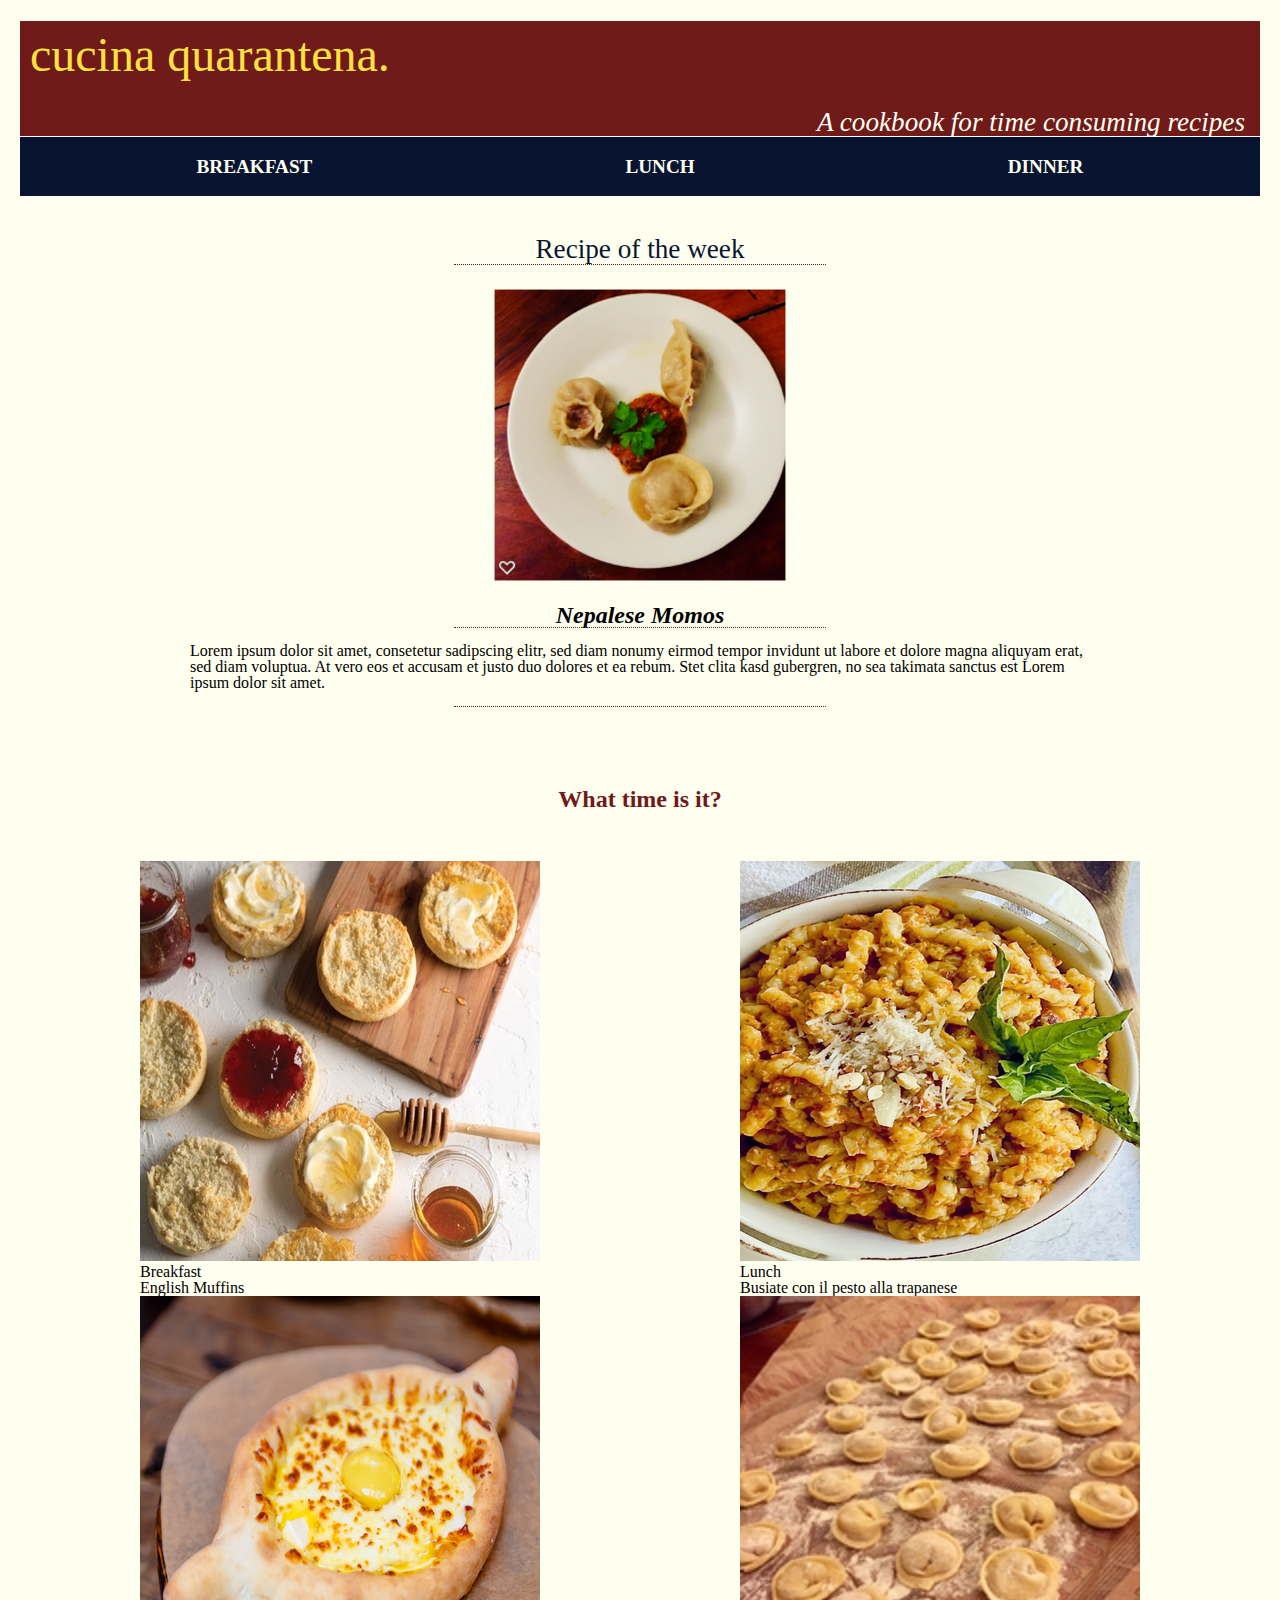
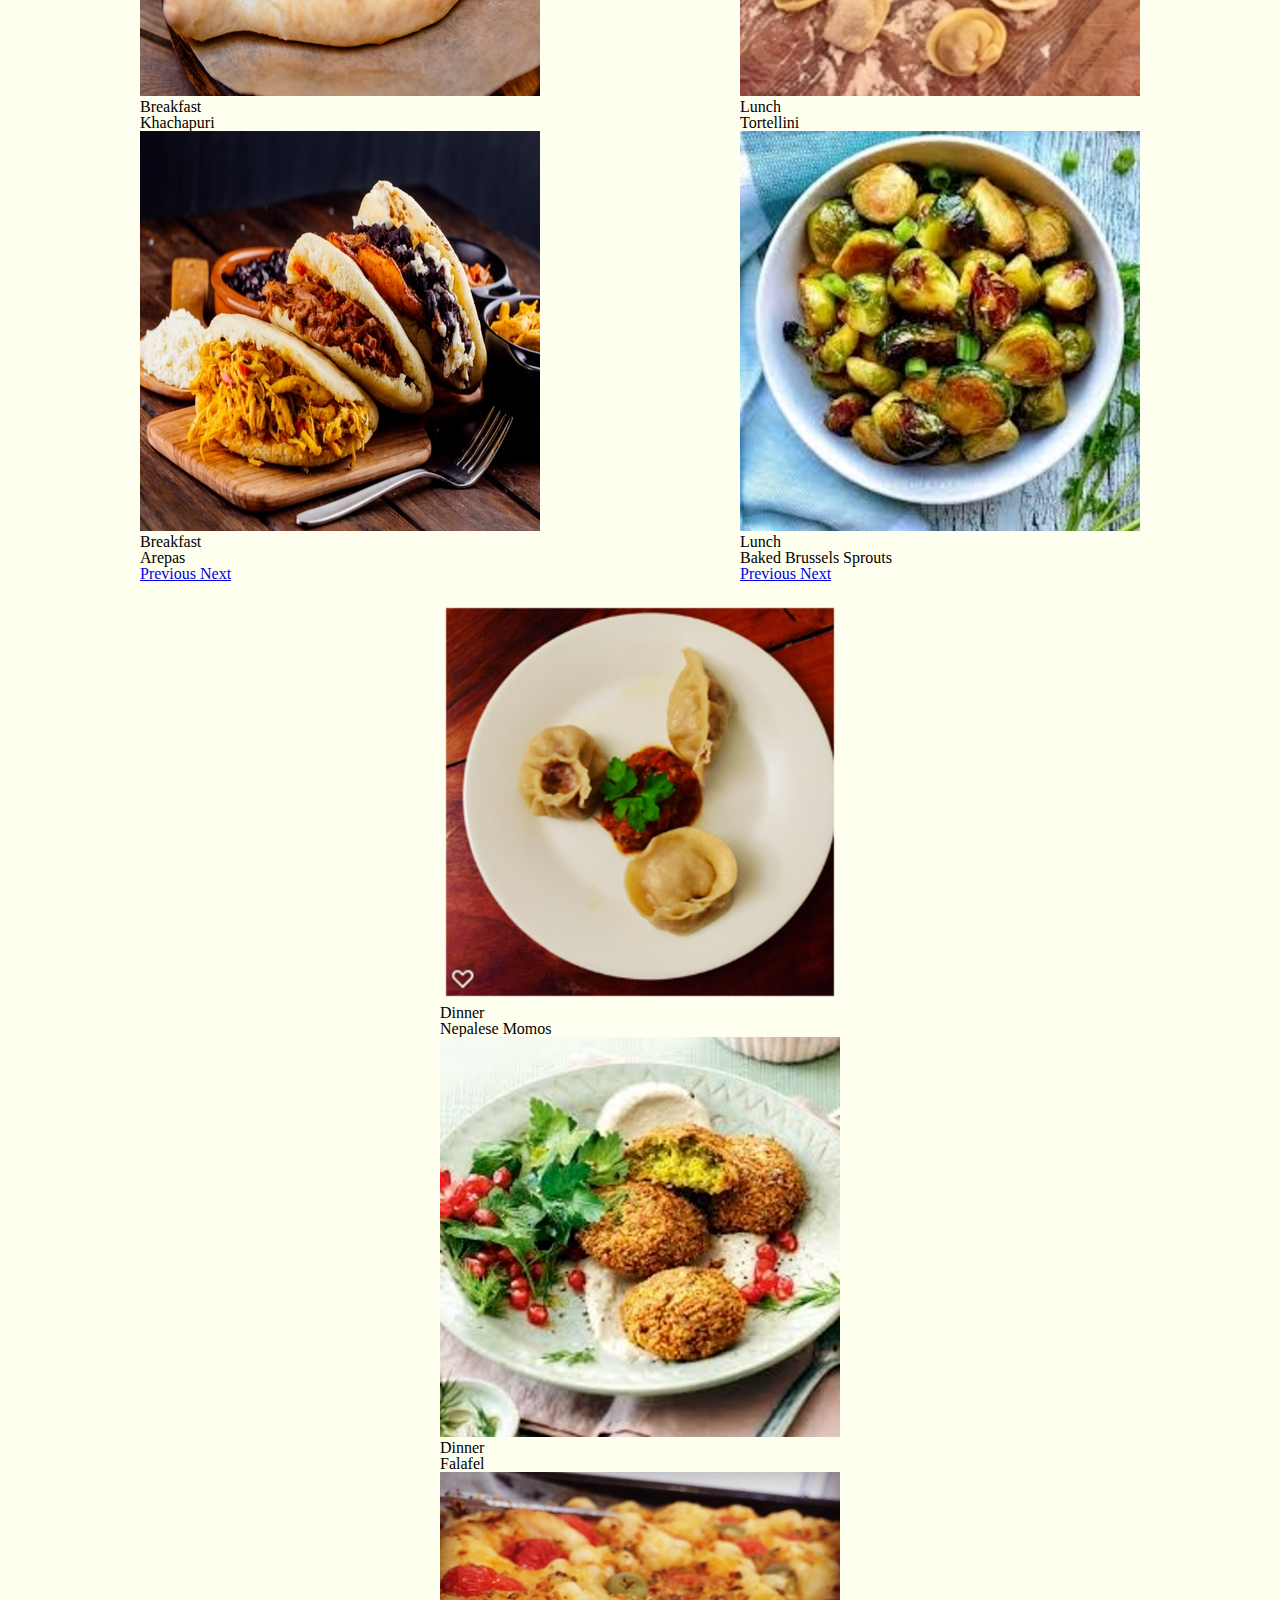
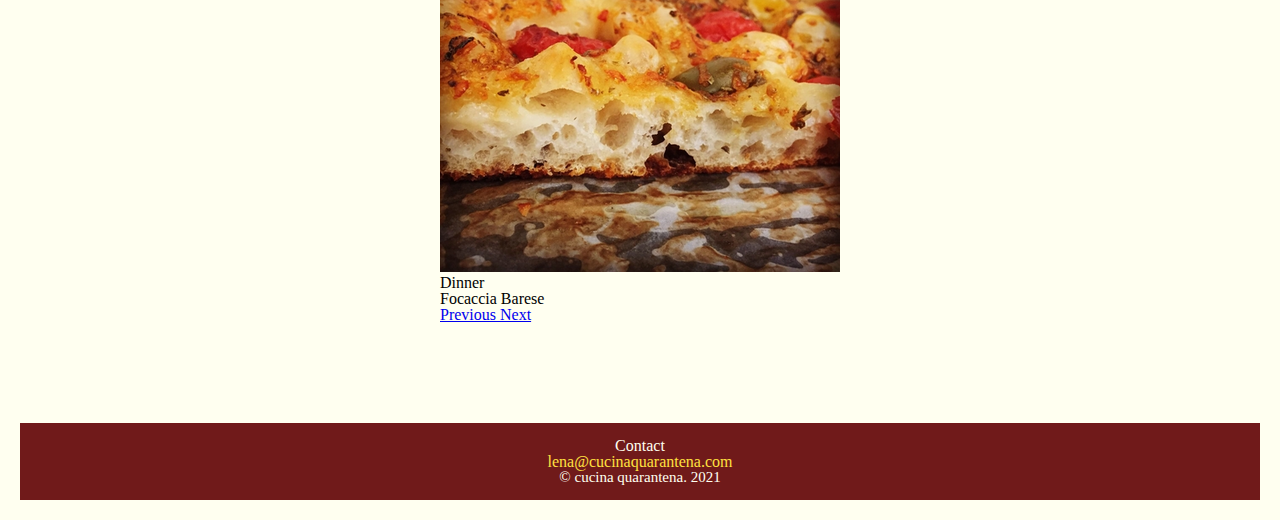
<file: index.html>
<!DOCTYPE html>
<html lang="en">
  <head>
    <meta charset="UTF-8" />
    <meta charset="utf-8" />
    <meta
      name="viewport"
      content="width=device-width, initial-scale=1, shrink-to-fit=no"
    />
    <!-- Bootstrap CSS -->

    <link
      rel="stylesheet"
      href="https://stackpath.bootstrapcdn.com/bootstrap/4.1.3/css/bootstrap.min.css"
      integrity="sha384-MCw98/SFnGE8fJT3GXwEOngsV7Zt27NXFoaoApmYm81iuXoPkFOJwJ8ERdknLPMO"
      crossorigin="anonymous"
    />
    <link rel="stylesheet" href="src/styles.css" />
    <title>cucina quarantena</title>
  </head>

  <body>
    <div class="content">

      <header>
        <div class="container__header">
          <div class="header__title">
            <a class="link__header" href="index.html"> <h1>cucina quarantena.</h1></a>
          </div>
          <div class="header__subtitle">
            <h3>A cookbook for time consuming recipes</h3>
          </div>
        </div>

        <nav class="navbar navbar-fixed-top">
          <a class="menu__item" href="category_breakfast.html">Breakfast</a>
          <a class="menu__item" href="category_lunch.html">Lunch</a>
          <a class="menu__item" href="category_dinner.html">dinner</a>
        </nav>
      </header>


      <main>

        <section class="recipeoftheweek__container">
          <div class="recipeoftheweek__title">
            <p>Recipe of the week</p>
          </div>
          <hr />
          <div class="recipe__img__container">
            <a href="Recipe_article.html"> <img
              src="src\img\momos300x300.png"
              alt="..."
              class="recipe__img"
            />
          </a>
          </div>
          <div class="recipe__title">
            <p>Nepalese Momos</p>
          </div>
          <hr />
          <div class="recipe__description">
            Lorem ipsum dolor sit amet, consetetur sadipscing elitr, sed diam
            nonumy eirmod tempor invidunt ut labore et dolore magna aliquyam
            erat, sed diam voluptua. At vero eos et accusam et justo duo dolores et ea rebum.
            Stet clita kasd gubergren, no sea takimata sanctus est Lorem ipsum dolor sit amet.
          </div>
          <hr />
        </section>


          <div class="section__title">
            <p>What time is it?</p>
          </div>
          <div class="container__carousels">

            <div id="carouselExampleControls0" class="carousel slide" data-ride="carousel" data-interval="8000">
              <ol class="carousel-indicators">
                <li data-target="#carouselExampleCaptions" data-slide-to="0" class="active"></li>
                <li data-target="#carouselExampleCaptions" data-slide-to="1"></li>
                <li data-target="#carouselExampleCaptions" data-slide-to="2"></li>
              </ol>
              <div class="carousel-inner">
                <div class="carousel-item active">
                  <img class="d-block w-100" src="src\img\english-muffins-400.png" alt="First slide">
                  <div class="carousel-caption d-none d-md-block">
                    <h5>Breakfast</h5>
                    <p>English Muffins</p>
                  </div>
                </div>
               <div class="carousel-item">
                 <img class="d-block w-100" src="src\img\khachapuri400.png" alt="Second slide">
                 <div class="carousel-caption d-none d-md-block">
                   <h5>Breakfast</h5>
                   <p>Khachapuri</p>
                 </div>
              </div>
              <div class="carousel-item">
                <img class="d-block w-100" src="src\img\arepas400.png" alt="Third slide">
                <div class="carousel-caption d-none d-md-block">
                  <h5>Breakfast</h5>
                  <p>Arepas</p>
                </div>
             </div>
         </div>
         <a class="carousel-control-prev" href="#carouselExampleControls0" role="button" data-slide="prev">
          <span class="carousel-control-prev-icon" aria-hidden="true"></span>
          <span class="sr-only">Previous</span>
         </a>
         <a class="carousel-control-next" href="#carouselExampleControls0" role="button" data-slide="next">
         <span class="carousel-control-next-icon" aria-hidden="true"></span>
         <span class="sr-only">Next</span>
         </a>
         </div>


       <div id="carouselExampleControls1" class="carousel slide" data-ride="carousel" data-interval="8000">
         <ol class="carousel-indicators">
           <li data-target="#carouselExampleCaptions" data-slide-to="0" class="active"></li>
           <li data-target="#carouselExampleCaptions" data-slide-to="1"></li>
           <li data-target="#carouselExampleCaptions" data-slide-to="2"></li>
         </ol>
         <div class="carousel-inner">
           <div class="carousel-item active">
             <img class="d-block w-100" src="src\img\busiate-pasta-pesto-trapanese400.png" alt="First slide">
             <div class="carousel-caption d-none d-md-block">
               <h5>Lunch</h5>
               <p>Busiate con il pesto alla trapanese</p>
             </div>
           </div>
          <div class="carousel-item">
            <img class="d-block w-100" src="src\img\tortellini400.png" alt="Second slide">
            <div class="carousel-caption d-none d-md-block">
              <h5>Lunch</h5>
              <p>Tortellini</p>
            </div>
         </div>
         <div class="carousel-item">
           <img class="d-block w-100" src="src\img\brussel_sprouts_400.png" alt="Third slide">
           <div class="carousel-caption d-none d-md-block">
             <h5>Lunch</h5>
             <p>Baked Brussels Sprouts</p>
           </div>
        </div>
    </div>
    <a class="carousel-control-prev" href="#carouselExampleControls1" role="button" data-slide="prev">
     <span class="carousel-control-prev-icon" aria-hidden="true"></span>
     <span class="sr-only">Previous</span>
    </a>
    <a class="carousel-control-next" href="#carouselExampleControls1" role="button" data-slide="next">
    <span class="carousel-control-next-icon" aria-hidden="true"></span>
    <span class="sr-only">Next</span>
    </a>
    </div>

       <div id="carouselExampleControls2" class="carousel slide" data-ride="carousel" data-interval="8000">
         <ol class="carousel-indicators">
           <li data-target="#carouselExampleCaptions" data-slide-to="0" class="active"></li>
           <li data-target="#carouselExampleCaptions" data-slide-to="1"></li>
           <li data-target="#carouselExampleCaptions" data-slide-to="2"></li>
         </ol>
         <div class="carousel-inner">
           <div class="carousel-item active">
             <img class="d-block w-100" src="src\img\momos400.png"  alt="First slide">
             <div class="carousel-caption d-none d-md-block">
               <h5>Dinner</h5>
               <p>Nepalese Momos</p>
             </div>
           </div>
           <div class="carousel-item">
             <img class="d-block w-100" src="src\img\falafel400.png" alt="Second slide">
             <div class="carousel-caption d-none d-md-block">
               <h5>Dinner</h5>
               <p>Falafel</p>
             </div>
           </div>
           <div class="carousel-item">
             <img class="d-block w-100" src="src\img\focaccia400.png" alt="third slide">
             <div class="carousel-caption d-none d-md-block">
               <h5>Dinner</h5>
               <p>Focaccia Barese</p>
             </div>
         </div>
         <a class="carousel-control-prev" href="#carouselExampleControls2" role="button" data-slide="prev">
           <span class="carousel-control-prev-icon" aria-hidden="true"></span>
           <span class="sr-only">Previous</span>
         </a>
         <a class="carousel-control-next" href="#carouselExampleControls2" role="button" data-slide="next">
           <span class="carousel-control-next-icon" aria-hidden="true"></span>
           <span class="sr-only">Next</span>
         </a>
       </div>
     </div>
  </div>

      </main>
    </div>

    <footer class="footer">
      <div class="footer__container">
        <div class="contact">
          <h6>Contact</h6>

            <a class="link__mail" href="mailto:l.ernst3498@gmail.com"
              >lena@cucinaquarantena.com</a
            >
          </p>
        </div>
        <div class="copyright">
          <p>© cucina quarantena. 2021</p>
        </div>
      </div>
    </footer>

    <script src="https://code.jquery.com/jquery-3.3.1.slim.min.js" integrity="sha384-q8i/X+965DzO0rT7abK41JStQIAqVgRVzpbzo5smXKp4YfRvH+8abtTE1Pi6jizo" crossorigin="anonymous"></script>
    <script src="https://cdnjs.cloudflare.com/ajax/libs/popper.js/1.14.3/umd/popper.min.js" integrity="sha384-ZMP7rVo3mIykV+2+9J3UJ46jBk0WLaUAdn689aCwoqbBJiSnjAK/l8WvCWPIPm49" crossorigin="anonymous"></script>
    <script src="https://stackpath.bootstrapcdn.com/bootstrap/4.1.3/js/bootstrap.min.js" integrity="sha384-ChfqqxuZUCnJSK3+MXmPNIyE6ZbWh2IMqE241rYiqJxyMiZ6OW/JmZQ5stwEULTy" crossorigin="anonymous"></script>

  </body>
</html>
</file>
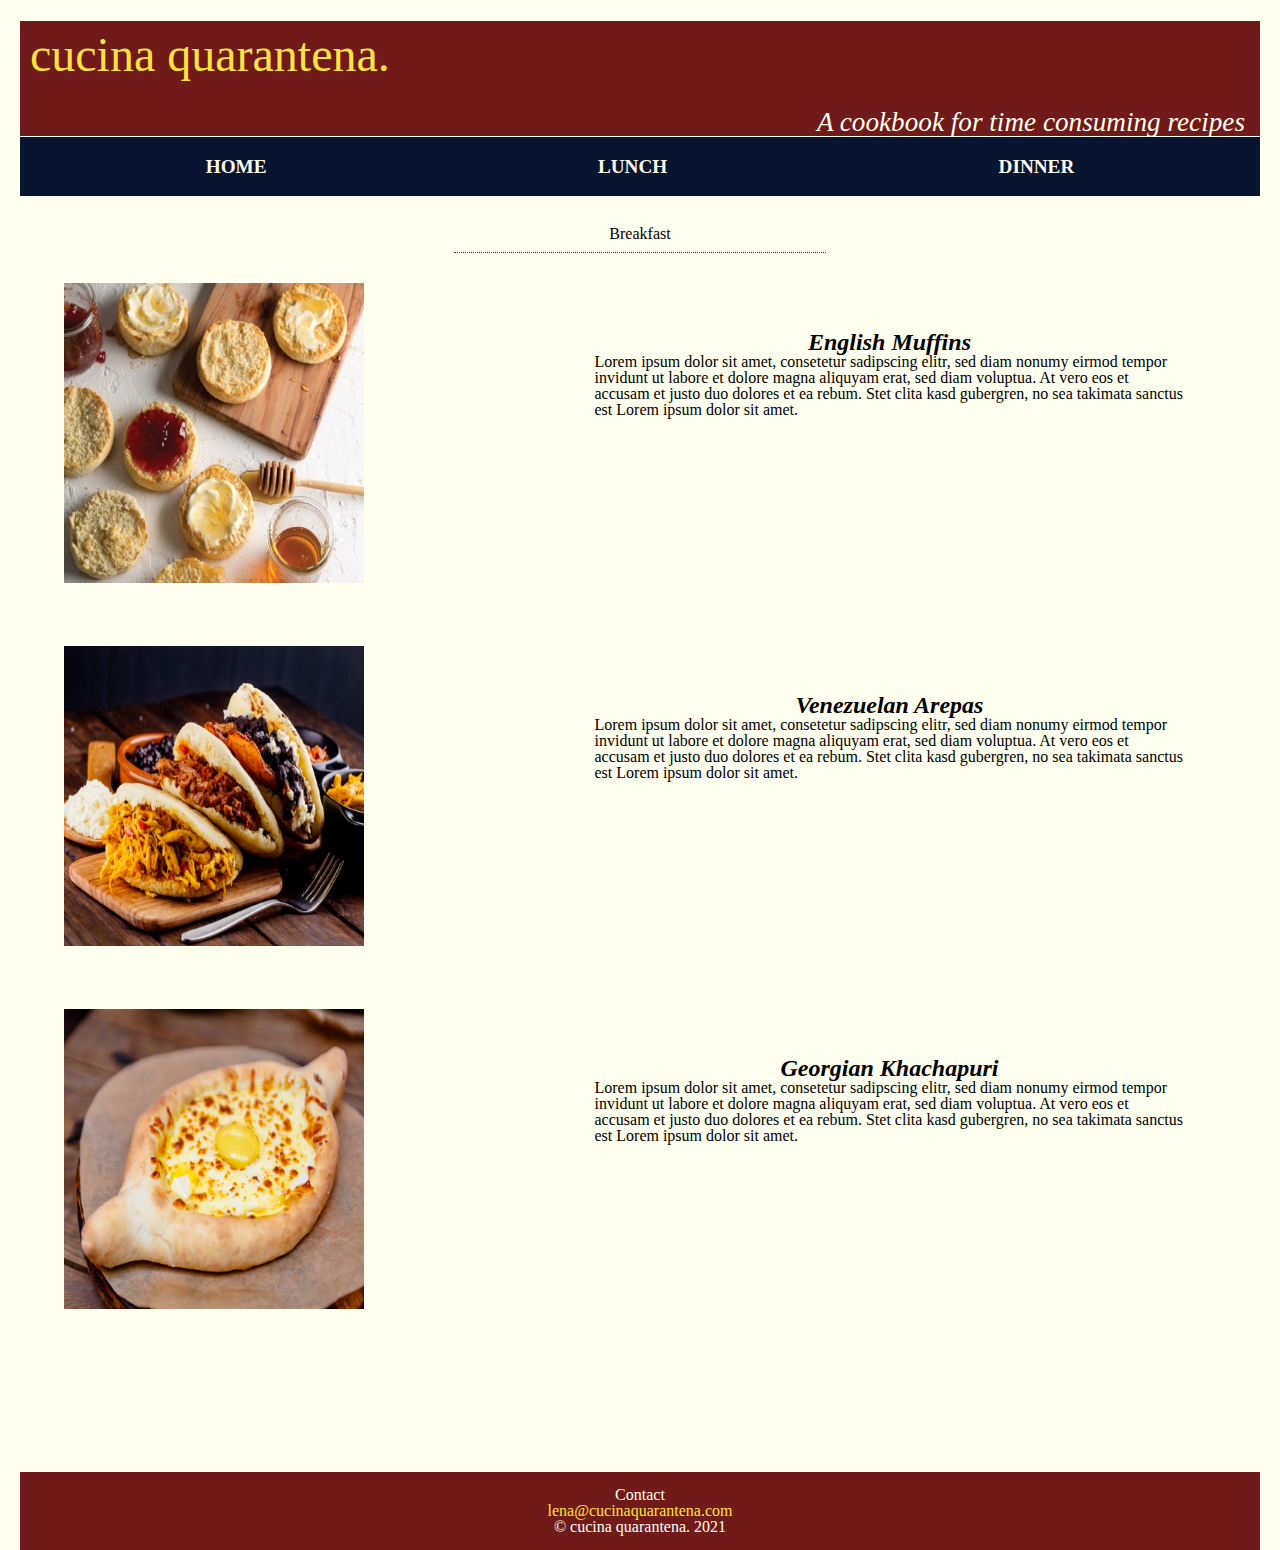
<file: category_breakfast.html>
<!DOCTYPE html>
<html lang="en">
  <head>
    <meta charset="UTF-8" />
    <meta charset="utf-8" />
    <meta
      name="viewport"
      content="width=device-width, initial-scale=1, shrink-to-fit=no"
    />
    <!-- Bootstrap CSS -->

    <link
      rel="stylesheet"
      href="https://stackpath.bootstrapcdn.com/bootstrap/4.1.3/css/bootstrap.min.css"
      integrity="sha384-MCw98/SFnGE8fJT3GXwEOngsV7Zt27NXFoaoApmYm81iuXoPkFOJwJ8ERdknLPMO"
      crossorigin="anonymous"
    />

    <link rel="stylesheet" href="src/category_page.css" />
    <title>cucina quarantena</title>
  </head>

  <body>
    <div class="content">
      <header>
        <div class="container__header">
          <div class="header__title">
            <a class="link__header" href="index.html"> <h1>cucina quarantena.</h1></a>
          </div>
          <div class="header__subtitle">
            <h3>A cookbook for time consuming recipes</h3>
          </div>
        </div>

        <nav class="navbar navbar-fixed-top">
          <a class="menu__item" href="index.html">home</a>
          <a class="menu__item" href="category_lunch.html">Lunch</a>
          <a class="menu__item" href="category_dinner.html">dinner</a>
        </nav>
      </header>


    <main>
        <div class="content">

          <div class="container_recipes_overview">
            <h2>Breakfast</h2>
            <hr>
            <div class="container_recipe">
              <div class='container__img'>
                <img class="recipe__img" src="src\img\english-muffins-400.png">
              </div>
              <div class='container__description'>
                <h5 class='recipe__title'>English Muffins</h5>
                <p class='description'> Lorem ipsum dolor sit amet, consetetur sadipscing elitr, sed diam nonumy eirmod tempor invidunt ut labore et dolore magna aliquyam erat, sed diam voluptua. At vero eos et accusam et justo duo dolores et ea rebum. Stet clita kasd gubergren, no sea takimata sanctus est Lorem ipsum dolor sit amet.</p>
              </div>
            </div>

            <div class="container_recipe">
              <div class='container__img'>
                <img class="recipe__img" src="src\img\arepas400.png">
              </div>
              <div class='container__description'>
                <h5 class='recipe__title'>Venezuelan Arepas</h5>
                <p class='description'>Lorem ipsum dolor sit amet, consetetur sadipscing elitr, sed diam nonumy eirmod tempor invidunt ut labore et dolore magna aliquyam erat, sed diam voluptua. At vero eos et accusam et justo duo dolores et ea rebum. Stet clita kasd gubergren, no sea takimata sanctus est Lorem ipsum dolor sit amet.</p>
              </div>
            </div>

            <div class="container_recipe">
              <div class='container__img'>
                <img class="recipe__img" src="src\img\khachapuri400.png">
              </div>
              <div class='container__description'>
                <h5 class='recipe__title'>Georgian Khachapuri</h5>
                <p class='description'> Lorem ipsum dolor sit amet, consetetur sadipscing elitr, sed diam nonumy eirmod tempor invidunt ut labore et dolore magna aliquyam erat, sed diam voluptua. At vero eos et accusam et justo duo dolores et ea rebum. Stet clita kasd gubergren, no sea takimata sanctus est Lorem ipsum dolor sit amet.</p>
              </div>
            </div>
          </div>

          </div>
        </div>
    </main>

    <footer class="footer">
        <div class="footer__container">
          <div class="contact">
            <h6>Contact</h6>

              <a class="link__mail" href="mailto:l.ernst3498@gmail.com"
                >lena@cucinaquarantena.com</a
              >
              <p></p>
          </div>
          <div class="copyright">
            <p>© cucina quarantena. 2021</p>
          </div>
        </div>
    </footer>
  </body>
</html>
</file>
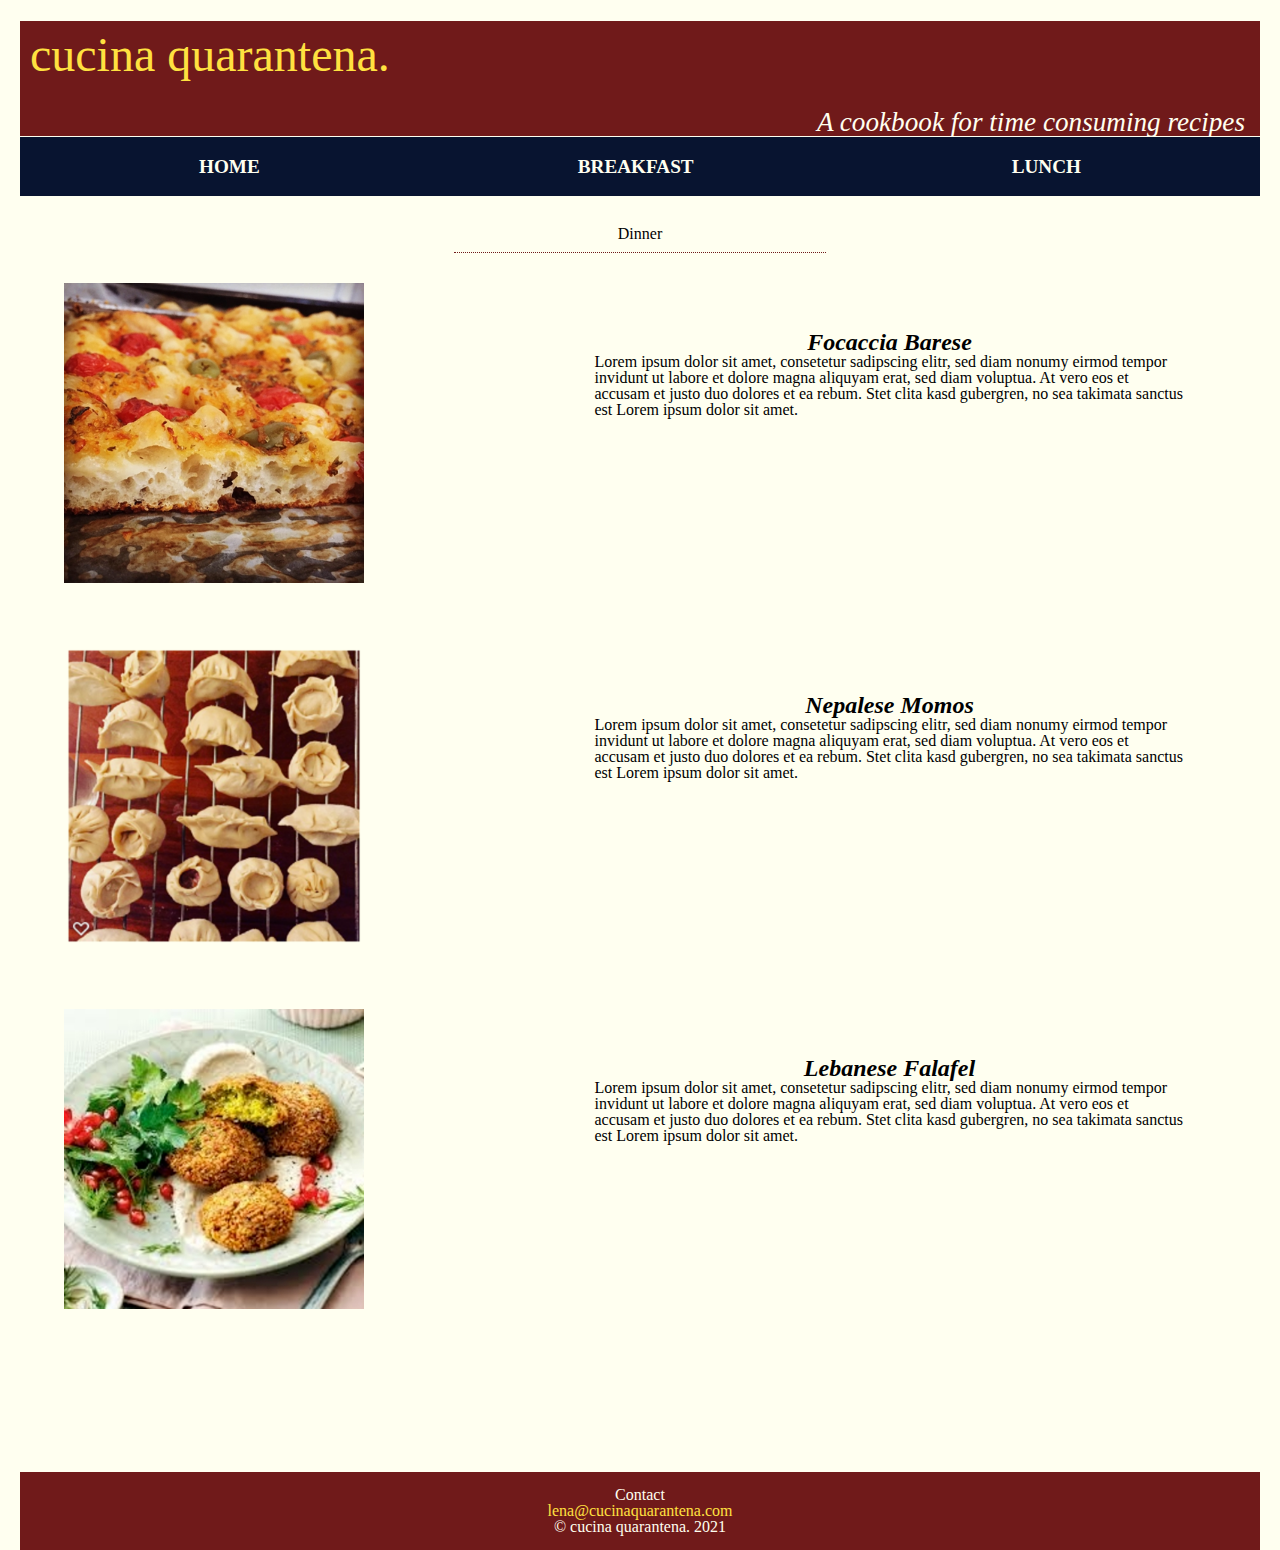
<file: category_dinner.html>
<!DOCTYPE html>
<html lang="en">
  <head>
    <meta charset="UTF-8" />
    <meta charset="utf-8" />
    <meta
      name="viewport"
      content="width=device-width, initial-scale=1, shrink-to-fit=no"
    />
    <!-- Bootstrap CSS -->

    <link
      rel="stylesheet"
      href="https://stackpath.bootstrapcdn.com/bootstrap/4.1.3/css/bootstrap.min.css"
      integrity="sha384-MCw98/SFnGE8fJT3GXwEOngsV7Zt27NXFoaoApmYm81iuXoPkFOJwJ8ERdknLPMO"
      crossorigin="anonymous"
    />

    <link rel="stylesheet" href="src/category_page.css" />
    <title>cucina quarantena</title>
  </head>

  <body>
    <div class="content">
      <header>
        <div class="container__header">
          <div class="header__title">
            <a class="link__header" href="index.html"> <h1>cucina quarantena.</h1></a>
          </div>
          <div class="header__subtitle">
            <h3>A cookbook for time consuming recipes</h3>
          </div>
        </div>

        <nav class="navbar navbar-fixed-top">
          <a class="menu__item" href="index.html">home</a>
          <a class="menu__item" href="category_breakfast.html">Breakfast</a>
          <a class="menu__item" href="category_lunch.html">Lunch</a>
        </nav>
      </header>


    <main>
        <div class="content">

          <div class="container_recipes_overview">
<h2>Dinner</h2>
<hr>
            <div class="container_recipe">
              <div class='container__img'>
                <img class="recipe__img" src="src\img\focaccia400.png">
              </div>
              <div class='container__description'>
                <h5 class='recipe__title'>Focaccia Barese</h5>
                <p class='description'> Lorem ipsum dolor sit amet, consetetur sadipscing elitr, sed diam nonumy eirmod tempor invidunt ut labore et dolore magna aliquyam erat, sed diam voluptua. At vero eos et accusam et justo duo dolores et ea rebum. Stet clita kasd gubergren, no sea takimata sanctus est Lorem ipsum dolor sit amet.</p>
              </div>
            </div>

            <div class="container_recipe">
              <div class='container__img'>
                <img class="recipe__img" src="src\img\Momos2_400.png">
              </div>
              <div class='container__description'>
                <h5 class='recipe__title'>Nepalese Momos</h5>
                <p class='description'>Lorem ipsum dolor sit amet, consetetur sadipscing elitr, sed diam nonumy eirmod tempor invidunt ut labore et dolore magna aliquyam erat, sed diam voluptua. At vero eos et accusam et justo duo dolores et ea rebum. Stet clita kasd gubergren, no sea takimata sanctus est Lorem ipsum dolor sit amet.</p>
              </div>
            </div>

            <div class="container_recipe">
              <div class='container__img'>
                <img class="recipe__img" src="src\img\falafel400.png">
              </div>
              <div class='container__description'>
                <h5 class='recipe__title'>Lebanese Falafel</h5>
                <p class='description'> Lorem ipsum dolor sit amet, consetetur sadipscing elitr, sed diam nonumy eirmod tempor invidunt ut labore et dolore magna aliquyam erat, sed diam voluptua. At vero eos et accusam et justo duo dolores et ea rebum. Stet clita kasd gubergren, no sea takimata sanctus est Lorem ipsum dolor sit amet.</p>
              </div>
            </div>
          </div>

          </div>
        </div>
    </main>

    <footer class="footer">
        <div class="footer__container">
          <div class="contact">
            <h6>Contact</h6>

              <a class="link__mail" href="mailto:l.ernst3498@gmail.com"
                >lena@cucinaquarantena.com</a
              >
              <p></p>
          </div>
          <div class="copyright">
            <p>© cucina quarantena. 2021</p>
          </div>
        </div>
    </footer>
  </body>
</html>
</file>
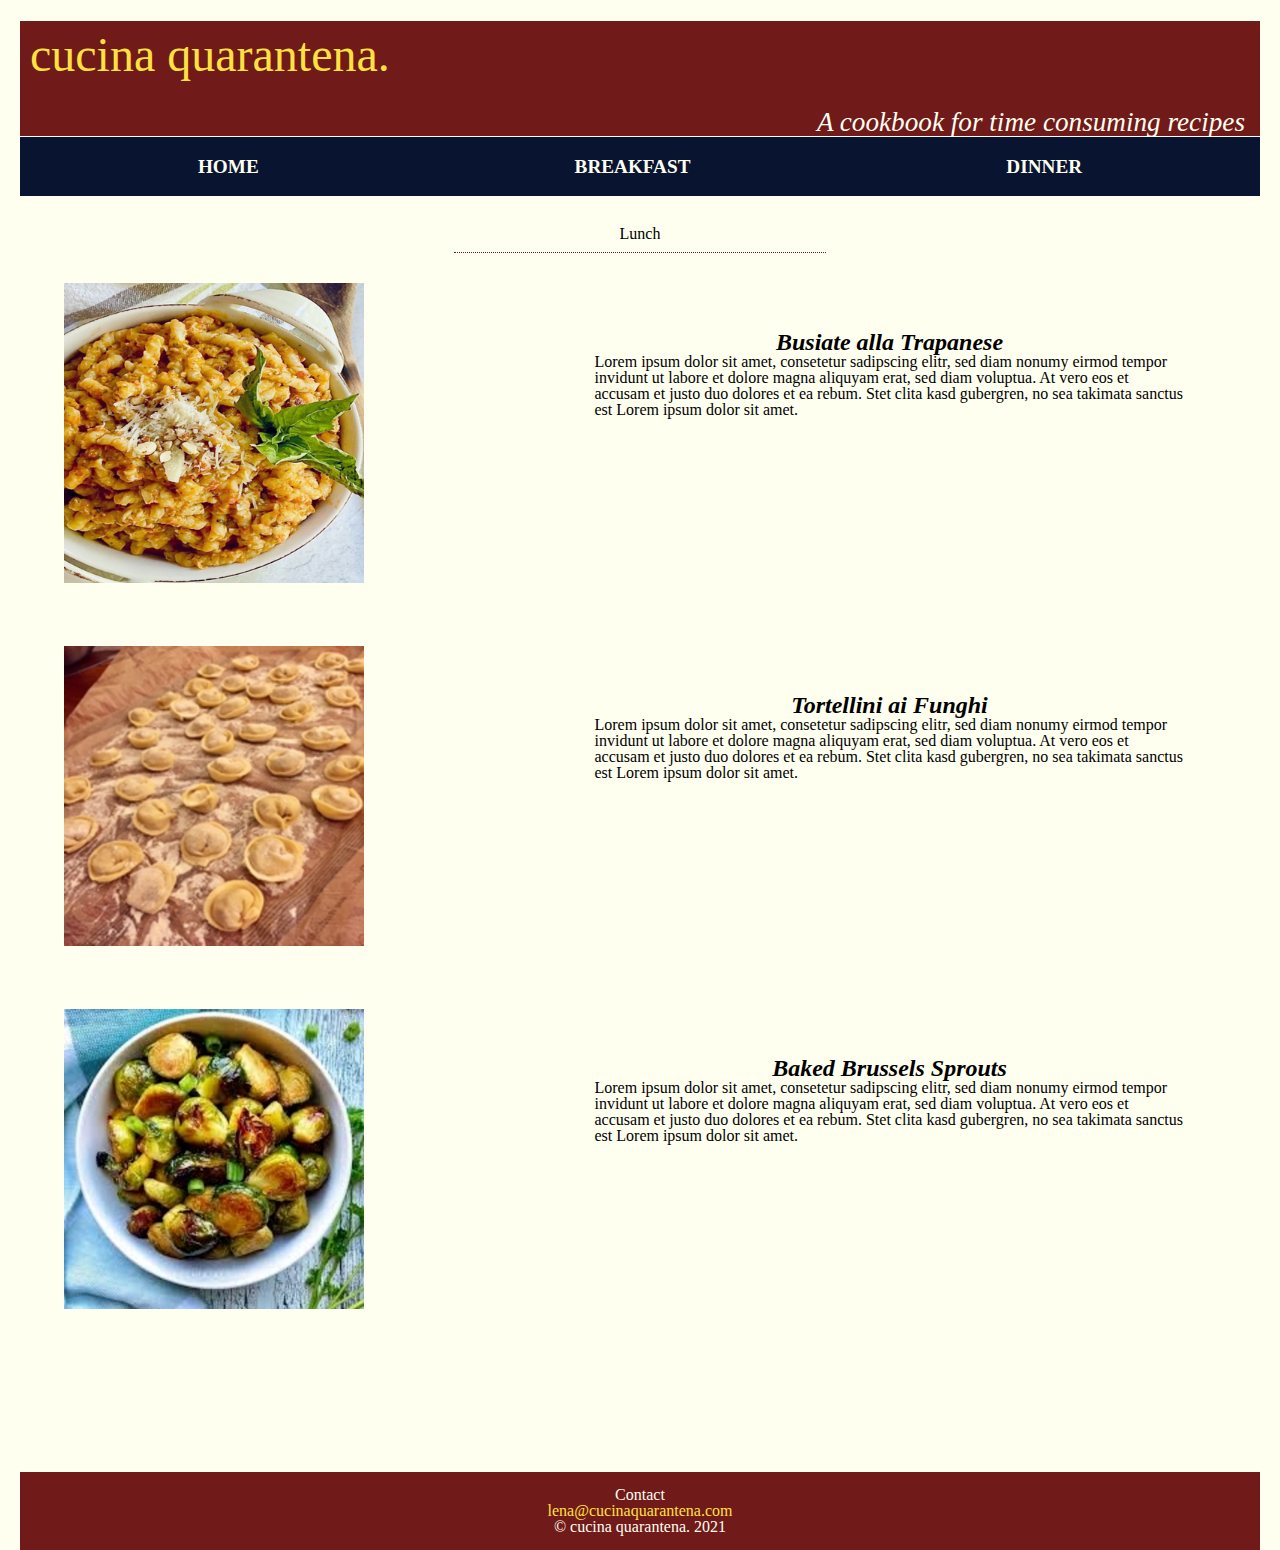
<file: category_lunch.html>
<!DOCTYPE html>
<html lang="en">
  <head>
    <meta charset="UTF-8" />
    <meta charset="utf-8" />
    <meta
      name="viewport"
      content="width=device-width, initial-scale=1, shrink-to-fit=no"
    />
    <!-- Bootstrap CSS -->

    <link
      rel="stylesheet"
      href="https://stackpath.bootstrapcdn.com/bootstrap/4.1.3/css/bootstrap.min.css"
      integrity="sha384-MCw98/SFnGE8fJT3GXwEOngsV7Zt27NXFoaoApmYm81iuXoPkFOJwJ8ERdknLPMO"
      crossorigin="anonymous"
    />

    <link rel="stylesheet" href="src/category_page.css" />
    <title>cucina quarantena</title>
  </head>

  <body>
    <div class="content">
      <header>
        <div class="container__header">
          <div class="header__title">
            <a class="link__header" href="index.html"> <h1>cucina quarantena.</h1></a>
          </div>
          <div class="header__subtitle">
            <h3>A cookbook for time consuming recipes</h3>
          </div>
        </div>

        <nav class="navbar navbar-fixed-top">
          <a class="menu__item" href="index.html">home</a>
          <a class="menu__item" href="category_breakfast.html">Breakfast</a>
          <a class="menu__item" href="category_dinner.html">dinner</a>
        </nav>
      </header>


    <main>
        <div class="content">

          <div class="container_recipes_overview">
<h2>Lunch</h2>
<hr>
            <div class="container_recipe">
              <div class='container__img'>
                <img class="recipe__img" src="src\img\busiate-pasta-pesto-trapanese400.png">
              </div>
              <div class='container__description'>
                <h5 class='recipe__title'>Busiate alla Trapanese</h5>
                <p class='description'> Lorem ipsum dolor sit amet, consetetur sadipscing elitr, sed diam nonumy eirmod tempor invidunt ut labore et dolore magna aliquyam erat, sed diam voluptua. At vero eos et accusam et justo duo dolores et ea rebum. Stet clita kasd gubergren, no sea takimata sanctus est Lorem ipsum dolor sit amet.</p>
              </div>
            </div>

            <div class="container_recipe">
              <div class='container__img'>
                <img class="recipe__img" src="src\img\tortellini400.png">
              </div>
              <div class='container__description'>
                <h5 class='recipe__title'>Tortellini ai Funghi</h5>
                <p class='description'>Lorem ipsum dolor sit amet, consetetur sadipscing elitr, sed diam nonumy eirmod tempor invidunt ut labore et dolore magna aliquyam erat, sed diam voluptua. At vero eos et accusam et justo duo dolores et ea rebum. Stet clita kasd gubergren, no sea takimata sanctus est Lorem ipsum dolor sit amet.</p>
              </div>
            </div>

            <div class="container_recipe">
              <div class='container__img'>
                <img class="recipe__img" src="src\img\brussel_sprouts_400.png">
              </div>
              <div class='container__description'>
                <h5 class='recipe__title'>Baked Brussels Sprouts</h5>
                <p class='description'> Lorem ipsum dolor sit amet, consetetur sadipscing elitr, sed diam nonumy eirmod tempor invidunt ut labore et dolore magna aliquyam erat, sed diam voluptua. At vero eos et accusam et justo duo dolores et ea rebum. Stet clita kasd gubergren, no sea takimata sanctus est Lorem ipsum dolor sit amet.</p>
              </div>
            </div>
          </div>

          </div>
        </div>
    </main>

    <footer class="footer">
        <div class="footer__container">
          <div class="contact">
            <h6>Contact</h6>

              <a class="link__mail" href="mailto:l.ernst3498@gmail.com"
                >lena@cucinaquarantena.com</a
              >
              <p></p>
          </div>
          <div class="copyright">
            <p>© cucina quarantena. 2021</p>
          </div>
        </div>
    </footer>
  </body>
</html>
</file>
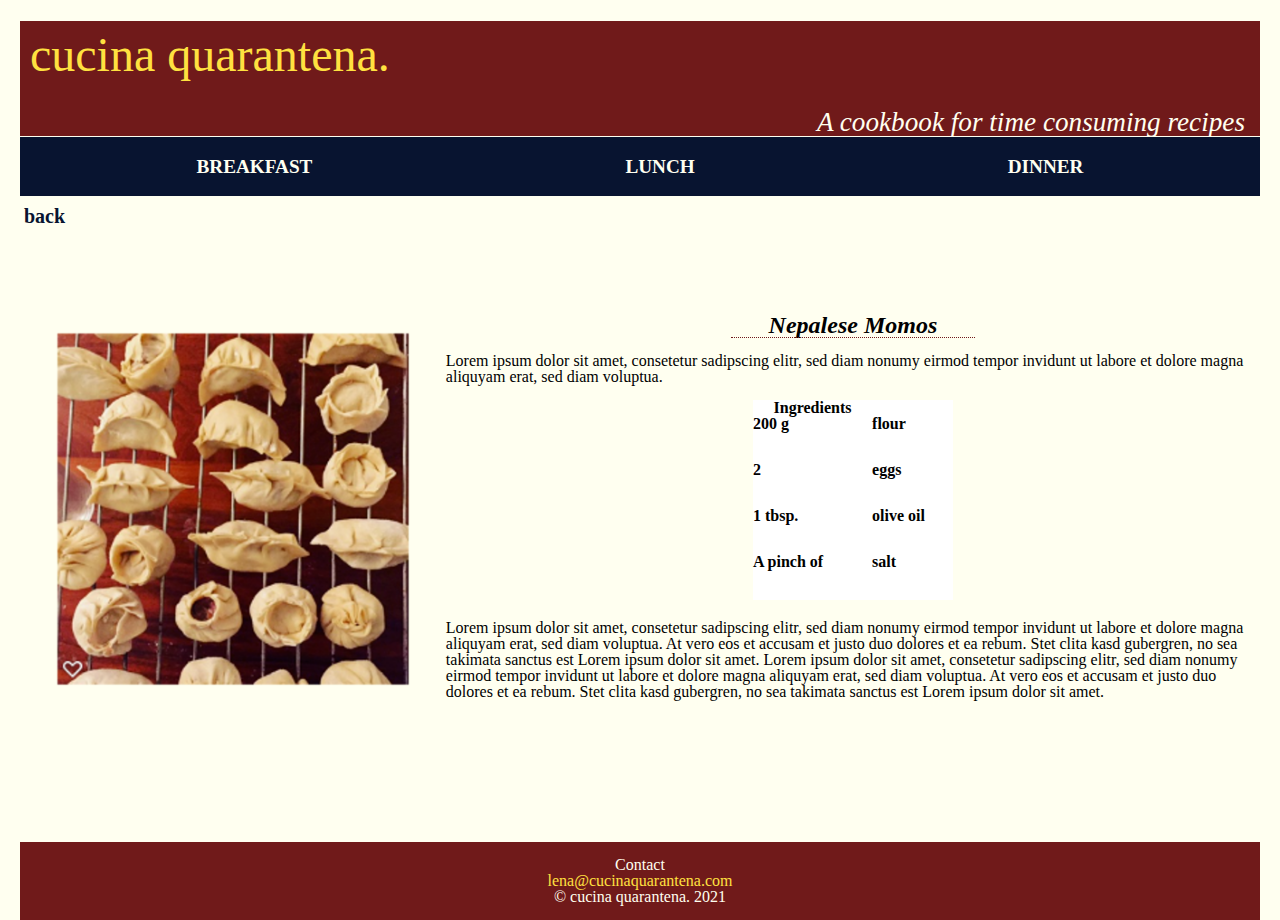
<file: Recipe_article.html>
<!--
  Header
   - Logo
   - Nav
  Box 1 - Container for recipe + image
    LEFT Box
    - Title + Short description
    - Instruction + ingredients table
      - Recipe instructions
      - Table with ingredients
    RIGHT Box
    - Recipe image

-->
<!DOCTYPE html>
<html lang="en">
  <head>
    <meta charset="UTF-8" />
    <meta charset="utf-8" />
    <meta
      name="viewport"
      content="width=device-width, initial-scale=1, shrink-to-fit=no"
    />
    <!-- Bootstrap CSS -->

    <link
      rel="stylesheet"
      href="https://stackpath.bootstrapcdn.com/bootstrap/4.1.3/css/bootstrap.min.css"
      integrity="sha384-MCw98/SFnGE8fJT3GXwEOngsV7Zt27NXFoaoApmYm81iuXoPkFOJwJ8ERdknLPMO"
      crossorigin="anonymous"
    />

    <link rel="stylesheet" href="src/articlepage.css" />
    <title>cookbook project</title>
  </head>

  <body>
    <div class="content">

      <header>
        <div class="container__header">
          <div class="header__title">
            <a class="link__header" href="index.html"> <h1>cucina quarantena.</h1></a>
          </div>
          <div class="header__subtitle">
            <h3>A cookbook for time consuming recipes</h3>
          </div>
        </div>

        <nav class="navbar navbar-fixed-top">
          <a class="menu__item" href="category_breakfast.html">Breakfast</a>
          <a class="menu__item" href="category_lunch.html">Lunch</a>
          <a class="menu__item" href="category_dinner.html">dinner</a>
        </nav>

      </header>

      <div class="link__back">
        <a class="link__back" href="index.html">back</a>
      </div>
      <main>
        <section class="recipe__container">
          <div class="recipe__img__container">
            <img
              src="src\img\Momos2_400.png"
              alt="Nepalese Momos"
              class="recipe__img"
            />
          </div>
          <div class="container__recipe__text">
            <div class="recipe__title">
            <p>Nepalese Momos</p>
            </div>
            <hr />
            <div class="recipe__description">
            Lorem ipsum dolor sit amet, consetetur sadipscing elitr, sed diam
            nonumy eirmod tempor invidunt ut labore et dolore magna aliquyam
            erat, sed diam voluptua.
            </div>
            <div class="ingredients__container">
              <table class="table ingredients">
              <thead>
                <tr>
                  <th scope="col"></th>
                  <th scope="col">Ingredients</th>
                  <th scope="col"></th>
                  <th scope="col"></th>
                </tr>
              </thead>
              <tbody>
                <tr>
                  <th scope="row"></th>
                  <td>200 g</td>
                  <td>flour</td>
                  <td></td>
                </tr>
                <tr>
                  <th scope="row"></th>
                  <td>2</td>
                  <td>eggs</td>
                  <td></td>
                </tr>
                <tr>
                  <th scope="row"></th>
                  <td>1 tbsp.</td>
                  <td>olive oil</td>
                  <td></td>
                </tr>
                <tr>
                  <th scope="row"></th>
                  <td>A pinch of</td>
                  <td>salt</td>
                  <td></td>
                </tr>
              </tbody>
            </table>
          </div>
          <div class="recipe__instructions">
            Lorem ipsum dolor sit amet, consetetur sadipscing elitr, sed diam
            nonumy eirmod tempor invidunt ut labore et dolore magna aliquyam
            erat, sed diam voluptua. At vero eos et accusam et justo duo dolores
            et ea rebum. Stet clita kasd gubergren, no sea takimata sanctus est
            Lorem ipsum dolor sit amet. Lorem ipsum dolor sit amet, consetetur
            sadipscing elitr, sed diam nonumy eirmod tempor invidunt ut labore
            et dolore magna aliquyam erat, sed diam voluptua. At vero eos et
            accusam et justo duo dolores et ea rebum. Stet clita kasd gubergren,
            no sea takimata sanctus est Lorem ipsum dolor sit amet.
          </div>
          </div>
        </section>
      </main>
    </div>
    <footer class="footer">
        <div class="footer__container">
          <div class="contact">
            <h6>Contact</h6>

              <a class="link__mail" href="mailto:l.ernst3498@gmail.com"
                >lena@cucinaquarantena.com</a
              >
            </p>
          </div>
          <div class="copyright">
            <p>© cucina quarantena. 2021</p>
          </div>
        </div>
      </footer>
  </body>
</html>
</file>
<file: src/styles.css>
/* http://meyerweb.com/eric/tools/css/reset/
   v2.0 | 20110126
   License: none (public domain)
*/

* {
  margin: 0;
  padding: 0;
  border: 0;
  font-size: 100%;
  font: inherit;
  vertical-align: baseline;
}
/* HTML5 display-role reset for older browsers */
article,
aside,
details,
figcaption,
figure,
footer,
header,
hgroup,
menu,
nav,
section {
  display: block;
}
body {
  line-height: 1;
}
ol,
ul {
  list-style: none;
}
blockquote,
q {
  quotes: none;
}
blockquote:before,
blockquote:after,
q:before,
q:after {
  content: "";
  content: none;
}
table {
  border-collapse: collapse;
  border-spacing: 0;
}

body {
  display: flex;
  flex-direction: column;
  font-family: "Goudy Old Style", Serif, cursive;
  font-size: 100%;
  margin: 20px;
  background-color: #fffff0;
}

  .content {
    flex: 1 0 auto;
    padding-bottom: 50px;
  }


  .container__header {
    display: flex;
    flex-direction: column;
    justify-content: space-between;
    /*align-items: center;*/
    background-color: #701a1a;
    height: 30%
    color: antiquewhite;
    /*padding: 20px 20px;*/
    margin: 1px 0px;
    min-height: 100px;
  }

  .header__title {
  padding: 10px;
  height: 60%;
  }

  .link__header {
    text-decoration: none;
  }

  .link__header:hover {
    text-decoration: none;
  }

  h1 {
    color: #ffe140;
    font-size: 3rem;
  }

  .header__subtitle {
    padding-right: 15px;
  }

  h3 {
    color: #fffff0;
    font-size: 1.7rem;
    text-align: right;
    font-style: italic;
    padding-top: 20px;
  }
  .navbar {
    display: flex;
    justify-content: space-around;
    flex-wrap: wrap;
    text-transform: uppercase;
    background-color: #081430;
    /*border-style: solid;
    border-color: #701a1a;
    border-width: 2px;*/
    /*margin: 30px;*/
    padding: 20px;
  }

  .menu__item {
    color: #fffff0;
    font-weight: bold;
    font-size: 1.2rem;
    transition: transform 0.2s;
    text-decoration: none;
  }

  .menu__item:hover {
    /*color: black;*/
    color: #8f2121;
    text-decoration: none;
    transform: scale(1.1);
  }


  .link__back {
    color: #081430;
    text-decoration: none;
    padding: 10px 10px 10px 2px;
    margin-bottom: 40px;
    font-weight: bold;
    font-size: 20px;
  }

  .link__back:hover {
    color: #8f2121;
    text-decoration: underline;
  }

  .recipeoftheweek__container {
    display: flex;
    flex-direction: column;
    justify-content: center;
    align-items: center;
    /*border: 2px solid green;*/
  }

  .recipe__img__container {
    display: flex;
    justify-content: center;
    /*border: 2px solid red;*/

  }
  .recipe__img {
    /*border: 2px solid blue;*/
    width: 100%;
    height: auto;
    max-width: 500px;
    max-height: 500px;
    min-width: 150px;
    min-height: 150px;
    padding: 20px 0px 0px 0px;
  }

  .recipeoftheweek__title {
    padding: 40px 0px 0px 0px;
    font-size: 1.7rem;
    text-align: center;
    color:  #081430;
    font-weight: normal;
    /*border: solid 2px red;*/
  }

  .recipe__title {
    padding: 15px 0px 0px 0px;
    font-size: 1.5rem;
    text-align: center;
    font-style: italic;
    font-weight: bold;
    /*border: solid 2px red;*/
  }

  .recipe__description {
    padding: 15px 0px;
    max-width: 900px;

  }

  hr {width: 30%;
    margin: auto;
    border-top: 1.5px dotted #701a1a;
    }


.home_image {
  display: flex;
  padding: 50px;
}

.section__title {
  display: flex;
  justify-content: center;
  color: #701a1a;
  font-size: 1.5rem;
  text-transform: none;
  font-weight: bold;
  height: 30%;
  margin-top: 80px;
}


.container__carousels {
  display: flex;
  flex-direction: colummn;
  flex-wrap: wrap;
  justify-content: space-around;
  padding: 20px 20px 20px 20px;
  /*border: solid 4px red;*/
  margin: 20px 0px;
}

.carousel {
  margin: 10px;
  /*width: 20%;*/
}

.footer {
  flex-shrink: 0;
  /*margin-top: -50px;*/
  background-color: #701a1a;
  color: #fffff0;
  padding: 15px;
  align-items: baseline;
}

.footer__container {
  display: flex;
  flex-direction: column;
  justify-content: center;
  /*border: 2px solid green;*/
  text-align: center;
}

.copyright {
  /*border: 2px solid yellow;*/
  font-size: 15px;
}

.link__mail {
  text-decoration: none;
  color: #ffe140;
}

.link__mail:hover {
  color:  #ffe140;
}
</file>
<file: src/category_page.css>
/* http://meyerweb.com/eric/tools/css/reset/
   v2.0 | 20110126
   License: none (public domain)
*/

* {
  margin: 0;
  padding: 0;
  border: 0;
  font-size: 100%;
  font: inherit;
  vertical-align: baseline;
}
/* HTML5 display-role reset for older browsers */
article,
aside,
details,
figcaption,
figure,
footer,
header,
hgroup,
menu,
nav,
section {
  display: block;
}
body {
  line-height: 1;
}
ol,
ul {
  list-style: none;
}
blockquote,
q {
  quotes: none;
}
blockquote:before,
blockquote:after,
q:before,
q:after {
  content: "";
  content: none;
}
table {
  border-collapse: collapse;
  border-spacing: 0;
}

html, body {
  height: 100%;
}

body {
  display: flex;
  flex-direction: column;
  font-family: "Goudy Old Style", Serif, cursive;
  font-size: 100%;
  margin: 20px;
  background-color: #fffff0;

}

.content {
  flex: 1 0 auto;
  padding-bottom: 50px;
}


.container__header {
  display: flex;
  flex-direction: column;
  justify-content: space-between;
  /*align-items: center;*/
  background-color: #701a1a;
  height: 30%
  color: antiquewhite;
  /*padding: 20px 20px;*/
  margin: 1px 0px;
  min-height: 100px;
}

.header__title {
padding: 10px;
height: 60%;
}

.link__header {
  text-decoration: none;
}

.link__header:hover {
  text-decoration: none;
}

h1 {
  color: #ffe140;
font-size: 3rem;
}

.header__subtitle {
  padding-right: 15px;
}

h2 {
  font-size: 2rem,
  font-weight: bold;
  text-align: center;
  margin: 0px 0px 10px; 0px;
}

h3 {
  color: #fffff0;
  font-size: 1.7rem;
  text-align: right;
  font-style: italic;
  padding-top: 20px;
}
.navbar {
  display: flex;
  justify-content: space-around;
  flex-wrap: wrap;
  text-transform: uppercase;
  background-color: #081430;
  padding: 20px;
}

.menu__item {
  color: #fffff0;
  font-weight: bold;
  font-size: 1.2rem;
  transition: transform 0.2s;
  text-decoration: none;
}

.menu__item:hover {
  color: #8f2121;
  text-decoration: none;
  transform: scale(1.1);
}


.link__back {
  color: #081430;
  text-decoration: none;
  padding: 10px 10px 10px 2px;
  margin-bottom: 40px;
  font-weight: bold;
  font-size: 20px;
}

.link__back:hover {
  color: #8f2121;
  text-decoration: underline;
}

.container_recipes_overview {
  display: flex;
  flex-direction: column;
  justify-content: space-around;
  width: 100%;
  margin: 30px 0px;
  /*border: 2px solid green;*/
}

.container_recipe {
  display: flex;
  flex-wrap: wrap;
  flex-direction: row;
  justify-content: space-around;
  margin: 30px; 0px; 0px; 0px;
  /*border: 2px solid yellow;*/
}

.container__img{
 /*border: 2px solid blue;*/
  width: 40%;
}

.recipe__img {
  width: 100%;
  /*padding: 2rem;*/
}


.recipe__title {
  padding: 15px 0px 0px 0px;
  font-size: 1.5rem;
  text-align: center;
  font-style: italic;
  font-weight: bold;
}

.container__description {
  display: flex;
  flex-direction: column;
  width: 50%;
  /*border: 2px solid pink;*/
  padding: 2rem;
}

.description {
  font-size: 1rem;
}

hr {width: 30%;
margin: auto;
border-top: 1.5px dotted  #701a1a;
}

.recipe__description {
  padding: 15px 0px;
  max-width: 900px;

}

.recipe__instructions {
  max-width: 900px;
}


.footer {
  flex-shrink: 0;
  background-color: #701a1a;
  color: #fffff0;
  padding: 15px;
  align-items: baseline;
}

.footer__container {
  display: flex;
  flex-direction: column;
  justify-content: center;
  text-align: center;
  font-size: 1rem;
}
.link__mail {
  text-decoration: none;
  color: #ffe140;
}

.link__mail:hover {
  color:  #ffe140;
}


@media (max-width: 645px) {
.container_recipe {
  flex-direction: column;
}
.container__description {
  width: 100%;
}
.container__img {
  width: 100%;
}
}

@media (min-width: 645px) {
  .recipe__img {
    max-width: 300px;
}

@media screen and (max-width: 64em) {
 body {
      font-size: 90%;
   }
}

@media screen and (max-width: 50em) {
 body {
       font-size: 75%;
   }
}

@media screen and (max-width: 30em) {
   body {
        font-size: 50%;
  }
}
</file>
<file: src/articlepage.css>
/* http://meyerweb.com/eric/tools/css/reset/
   v2.0 | 20110126
   License: none (public domain)
*/

* {
  margin: 0;
  padding: 0;
  border: 0;
  font-size: 100%;
  font: inherit;
  vertical-align: baseline;
}
/* HTML5 display-role reset for older browsers */
article,
aside,
details,
figcaption,
figure,
footer,
header,
hgroup,
menu,
nav,
section {
  display: block;
}
body {
  line-height: 1;
}
ol,
ul {
  list-style: none;
}
blockquote,
q {
  quotes: none;
}
blockquote:before,
blockquote:after,
q:before,
q:after {
  content: "";
  content: none;
}
table {
  border-collapse: collapse;
  border-spacing: 0;
}

html, body {
  height: 100%;
}

body {
  display: flex;
  flex-direction: column;
  font-family: "Goudy Old Style", Serif, cursive;
  font-size: 100%;
  margin: 20px;
  background-color: #fffff0;

}

.content {
  flex: 1 0 auto;
  padding-bottom: 50px;
}


.container__header {
  display: flex;
  flex-direction: column;
  justify-content: space-between;
  /*align-items: center;*/
  background-color: #701a1a;
  height: 30%
  color: antiquewhite;
  /*padding: 20px 20px;*/
  margin: 1px 0px;
  min-height: 100px;
}

.header__title {
padding: 10px;
height: 60%;
}

.link__header {
  text-decoration: none;
}

.link__header:hover {
  text-decoration: none;
}

h1 {
  color: #ffe140;
  font-size: 3rem;
}

.header__subtitle {
  padding-right: 15px;
}

h3 {
  color: #fffff0;
  font-size: 1.7rem;
  text-align: right;
  font-style: italic;
  padding-top: 20px;
}
.navbar {
  display: flex;
  justify-content: space-around;
  flex-wrap: wrap;
  text-transform: uppercase;
  background-color: #081430;
  padding: 20px;
}

.menu__item {
  color: #fffff0;
  font-weight: bold;
  font-size: 1.2rem;
  transition: transform 0.2s;
  text-decoration: none;
}

.menu__item:hover {
  color: #8f2121;
  text-decoration: none;
  transform: scale(1.1);
}


.link__back {
  color: #081430;
  text-decoration: none;
  padding: 10px 10px 10px 2px;
  margin-bottom: 40px;
  font-weight: bold;
  font-size: 20px;
}

.link__back:hover {
  color: #8f2121;
  text-decoration: underline;
}

.recipe__container {
  display: flex;
  flex-direction: row;
  justify-content: space-around;
  align-items: center;
  /*border: 2px solid green;*/
}

.recipe__img__container {
  display: flex;
  justify-content: center;
  padding: 2rem;
  /*border: 2px solid red;*/

}
.recipe__img {
  width: 100%;
  height: auto;
  max-width: 600px;
  max-height: 600px;
  min-width: 150px;
  min-height: 150px;
  padding: 20px 0px 0px 0px;
}

.container__recipe__text {
  display: flex;
  flex-direction: column;
  justify-content: center;
  align-items: center;
  /*border: 2px solid blue;*/
}


.recipe__title {
  padding: 15px 0px 0px 0px;
  font-size: 1.5rem;
  text-align: center;
  font-style: italic;
  font-weight: bold;
  /*border: solid 2px red;*/
}

hr {width: 30%;
margin: auto;
border-top: 1.5px dotted  #701a1a;
}

.ingredients__container {
  background-color: white;
  font-weight: bold;
  font-size: 1rem;
  margin-bottom: 20px;
  /*width: 40%;*/
  /*border: 1px solid red;*/
}

.table {
  width: 100%;
  max-width: 600px;
  max-height: 600px;
  min-width: 200px;
  min-height: 200px;
  /*border: 1px solid yellow;*/
}

.recipe__description {
  padding: 15px 0px;
  max-width: 900px;
  font-size: 1rem;

}

.recipe__instructions {
  max-width: 900px;
  font-size: 1rem;
  /*border: 2px solid blue;*/
}


.footer {
  flex-shrink: 0;
  background-color: #701a1a;
  color: #fffff0;
  padding: 15px;
  align-items: baseline;
}

.footer__container {
  display: flex;
  flex-direction: column;
  justify-content: center;
  text-align: center;
  /*border: 2px solid green;*/
}
.link__mail {
  text-decoration: none;
  color: #ffe140;
}

.link__mail:hover {
  color:  #ffe140;
}

@media screen and (max-width: 1024px) {
  .recipe__container {
    flex-wrap: wrap;
    flex-direction: column;
  }
}

@media screen and (max-width: 64em) {
 body {
      font-size: 90%;
   }
}

@media screen and (max-width: 50em) {
 body {
       font-size: 75%;
   }
}

@media screen and (max-width: 30em) {
   body {
        font-size: 50%;
  }
}
</file>
